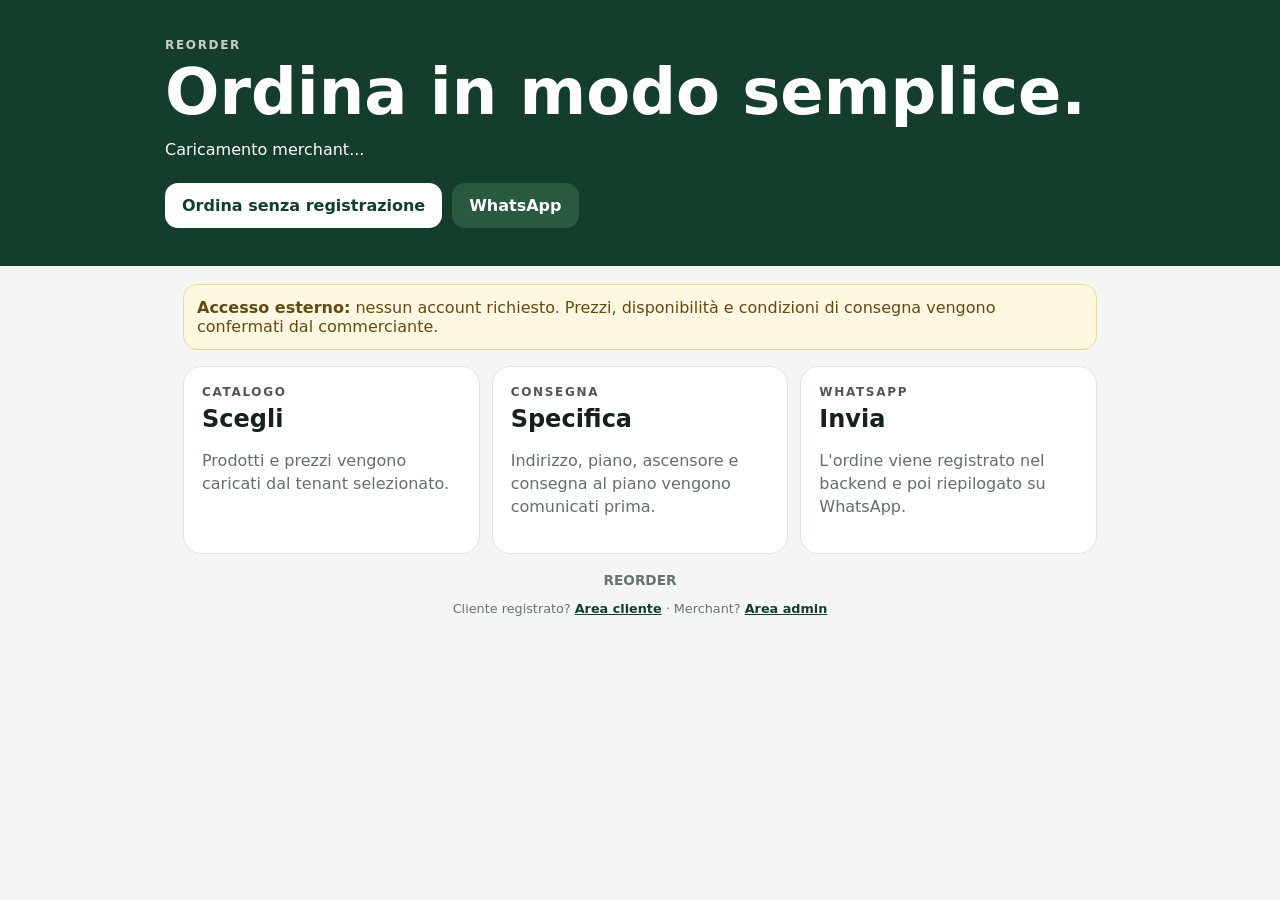
<file: reorder-dg/public.html>
<!doctype html>
<html lang="it">
<head>
  <meta charset="utf-8" />
  <meta name="viewport" content="width=device-width,initial-scale=1,viewport-fit=cover" />
  <meta name="theme-color" content="#143e2b" />
  <title>REORDER</title>
  <style>
    *{box-sizing:border-box}body{margin:0;font-family:system-ui,-apple-system,Segoe UI,sans-serif;background:#f4f6f4;color:#17201c}
    header{background:#143e2b;color:white;padding:38px 18px}.wrap{max-width:950px;margin:auto}h1{font-size:clamp(2.1rem,8vw,4rem);line-height:1;margin:8px 0 14px}.eyebrow{font-size:.75rem;font-weight:900;letter-spacing:.14em;opacity:.75}
    .cta{display:flex;gap:10px;flex-wrap:wrap;margin-top:24px}.cta a{display:inline-block;text-decoration:none;font-weight:850;padding:13px 17px;border-radius:13px}.primary{background:white;color:#143e2b}.secondary{background:#2a5942;color:white}
    main{max-width:950px;margin:auto;padding:18px}.notice{background:#fff7df;border:1px solid #ead59b;border-radius:14px;padding:13px;margin-bottom:16px;color:#5f4b16}.grid{display:grid;grid-template-columns:repeat(3,1fr);gap:12px}.card{background:white;border:1px solid #dce4de;border-radius:18px;padding:18px}.card h2{margin:6px 0}.card p{color:#637068;line-height:1.45}.footer{margin:18px 0;text-align:center;color:#68756e;font-size:.85rem}.admin{font-size:.8rem;color:#68756e}.admin a{color:#143e2b;font-weight:800}
    @media(max-width:720px){.grid{grid-template-columns:1fr}}
  </style>
</head>
<body>
  <header>
    <div class="wrap">
      <div class="eyebrow" id="merchantEyebrow">REORDER</div>
      <h1>Ordina in modo semplice.</h1>
      <p id="merchantIntro">Caricamento merchant...</p>
      <div class="cta">
        <a class="primary" id="guestLink" href="index.html">Ordina senza registrazione</a>
        <a class="secondary" id="waLink" href="#">WhatsApp</a>
      </div>
    </div>
  </header>
  <main>
    <div class="notice"><strong>Accesso esterno:</strong> nessun account richiesto. Prezzi, disponibilità e condizioni di consegna vengono confermati dal commerciante.</div>
    <section class="grid">
      <article class="card"><div class="eyebrow">CATALOGO</div><h2>Scegli</h2><p>Prodotti e prezzi vengono caricati dal tenant selezionato.</p></article>
      <article class="card"><div class="eyebrow">CONSEGNA</div><h2>Specifica</h2><p>Indirizzo, piano, ascensore e consegna al piano vengono comunicati prima.</p></article>
      <article class="card"><div class="eyebrow">WHATSAPP</div><h2>Invia</h2><p>L'ordine viene registrato nel backend e poi riepilogato su WhatsApp.</p></article>
    </section>
    <div class="footer">
      <p id="merchantFooter"><strong>REORDER</strong></p>
      <p class="admin">Cliente registrato? <a id="clientLink" href="client.html">Area cliente</a> · Merchant? <a id="adminLink" href="admin.html">Area admin</a></p>
    </div>
  </main>

  <script src="config.js"></script>
  <script>
    (async function(){
      const tenant=REORDER_TENANT();
      const url=REORDER_CONFIG.supabaseUrl+'/rest/v1/reorder_merchants?slug=eq.'+encodeURIComponent(tenant)+'&active=eq.true&select=slug,name,phone,address';
      const res=await fetch(url,{headers:REORDER_API_HEADERS()});
      if(!res.ok)return;
      const rows=await res.json(); if(!rows.length)return;
      const m=rows[0];
      document.title=m.name+' — REORDER';
      document.getElementById('merchantEyebrow').textContent=m.name.toUpperCase();
      document.getElementById('merchantIntro').textContent=(m.address||'')+' · catalogo e ordini online.';
      document.getElementById('merchantFooter').innerHTML='<strong>'+m.name+'</strong> · '+(m.address||'');
      document.getElementById('waLink').href='https://wa.me/'+(m.phone||'').replace(/\D/g,'');
      document.getElementById('guestLink').href=REORDER_WITH_TENANT('index.html');
      document.getElementById('clientLink').href=REORDER_WITH_TENANT('client.html');
      document.getElementById('adminLink').href=REORDER_WITH_TENANT('admin.html');
    })();
  </script>
</body>
</html>
</file>
